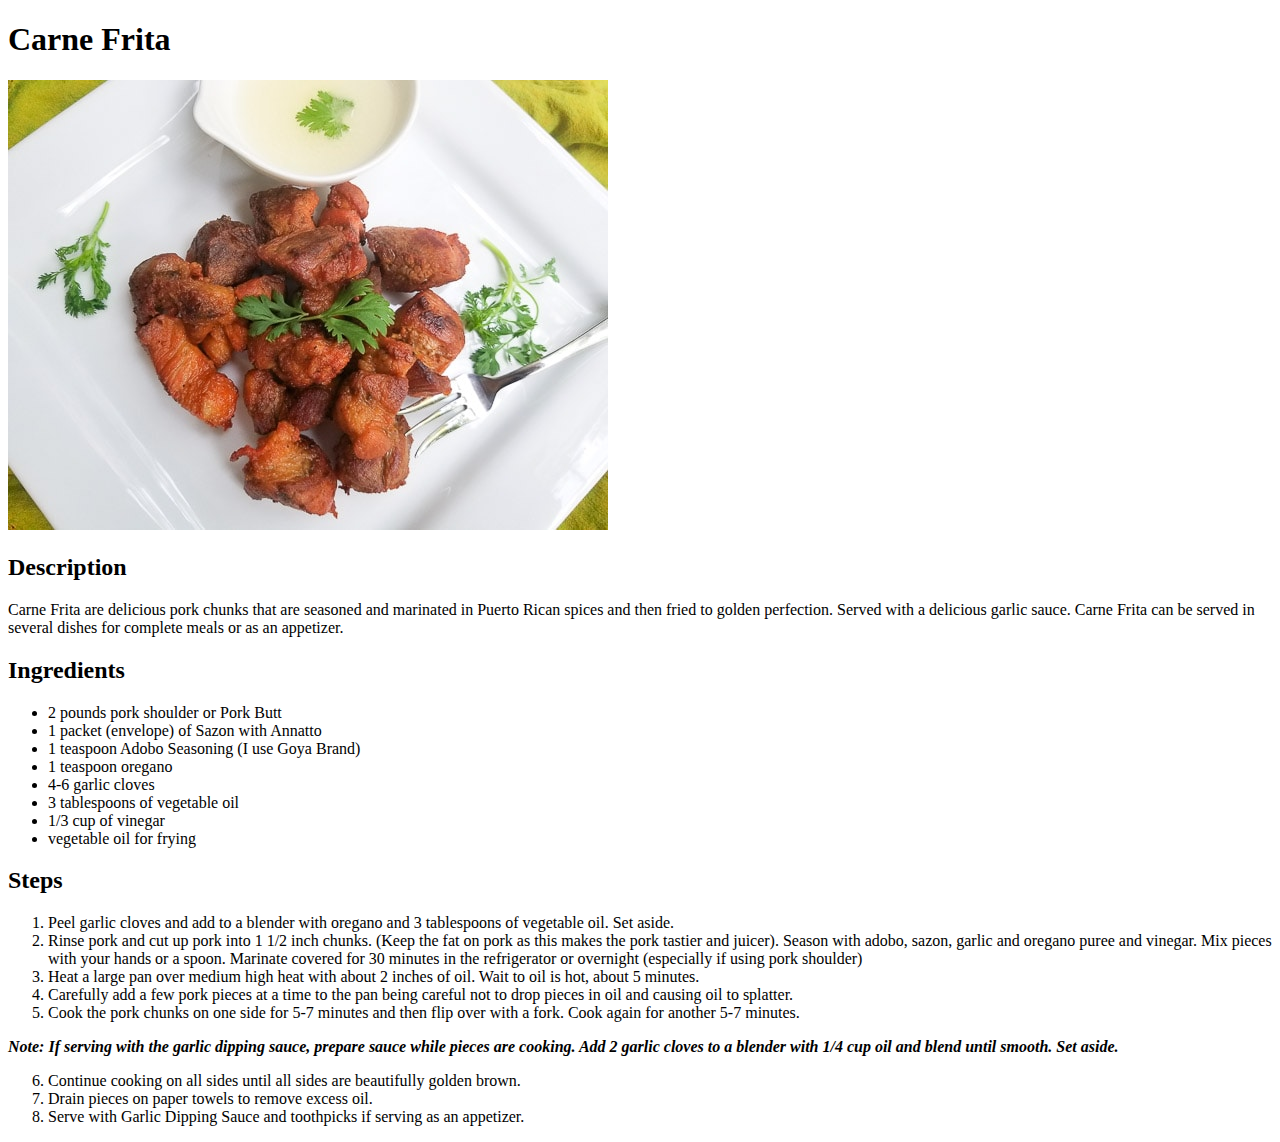
<file: recipes/carnefrita.html>
<!DOCTYPE html>
<html lang="en-us">

<head>
    <meta charset="utf-8">
    <title>Carne Frita</title>
</head>

<body>
    <h1>Carne Frita</h1>
    <img src="./images/carnefrita.jpg" alt="Carne Frita on a plate.">
    <h2>Description</h2>
    <p>Carne Frita are delicious pork chunks that are seasoned and marinated in Puerto Rican spices and then fried to
        golden perfection. Served with a delicious garlic sauce. Carne Frita can be served in several dishes for
        complete meals or as an appetizer.</p>
    <h2>Ingredients</h2>
    <ul>
        <li>2 pounds pork shoulder or Pork Butt</li>
        <li>1 packet (envelope) of Sazon with Annatto</li>
        <li>1 teaspoon Adobo Seasoning (I use Goya Brand)</li>
        <li>1 teaspoon oregano</li>
        <li>4-6 garlic cloves</li>
        <li>3 tablespoons of vegetable oil</li>
        <li>1/3 cup of vinegar</li>
        <li>vegetable oil for frying</li>
    </ul>
    <h2>Steps</h2>
    <ol>
        <li>Peel garlic cloves and add to a blender with oregano and 3 tablespoons of vegetable oil. Set aside.</li>
        <li>Rinse pork and cut up pork into 1 1/2 inch chunks. (Keep the fat on pork as this makes the pork tastier and
            juicer). Season with adobo, sazon, garlic and oregano puree and vinegar. Mix pieces with your hands or a
            spoon. Marinate covered for 30 minutes in the refrigerator or overnight (especially if using pork shoulder)
        </li>
        <li>Heat a large pan over medium high heat with about 2 inches of oil. Wait to oil is hot, about 5 minutes.</li>
        <li>Carefully add a few pork pieces at a time to the pan being careful not to drop pieces in oil and causing oil
            to
            splatter.</li>
        <li>Cook the pork chunks on one side for 5-7 minutes and then flip over with a fork.
            Cook again for another 5-7 minutes.</li>
    </ol>
    <p><strong><em>Note: If serving with the garlic dipping sauce, prepare sauce while pieces are cooking. Add 2 garlic
                cloves to a blender with 1/4 cup oil and blend until smooth. Set aside.</em></strong></p>

    <ol start="6">
        <li>Continue cooking on all sides until all sides are beautifully golden brown.</li>
        <li>Drain pieces on paper towels to remove excess oil.</li>
        <li>Serve with Garlic Dipping Sauce and toothpicks if serving as an appetizer.</li>
    </ol>
</body>

</html>
</file>
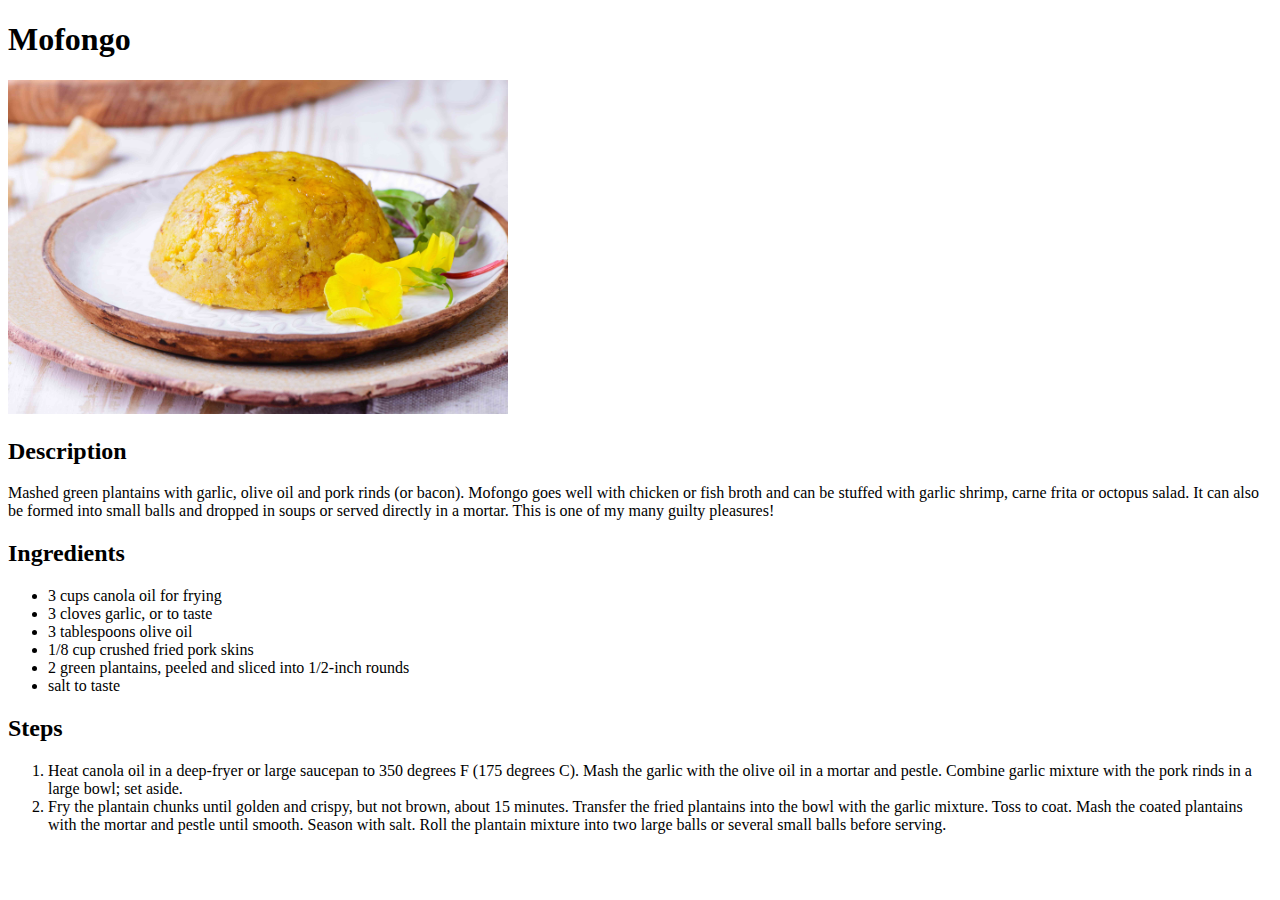
<file: recipes/mofongo.html>
<!DOCTYPE html>
<html lang="en-us">

<head>
    <meta charset="utf-8">
    <title>Mofongo | Odin Recipes</title>
</head>

<body>
    <h1>Mofongo</h1>
    <img src="./images/mofongo.jpg" alt="A classic mofongo." width="500">
    <h2>Description</h2>
    <p>Mashed green plantains with garlic, olive oil and pork rinds (or bacon). Mofongo goes well with chicken or fish
        broth and can be stuffed with garlic shrimp, carne frita or octopus salad. It can also be formed into small
        balls and dropped in soups or served directly in a mortar. This is one of my many guilty pleasures!</p>
    <h2>Ingredients</h2>
    <ul>
        <li>3 cups canola oil for frying</li>
        <li>3 cloves garlic, or to taste</li>
        <li>3 tablespoons olive oil</li>
        <li>1/8 cup crushed fried pork skins</li>
        <li>2 green plantains, peeled and sliced into 1/2-inch rounds</li>
        <li>salt to taste</li>
    </ul>
    <h2>Steps</h2>
    <ol>
        <li>Heat canola oil in a deep-fryer or large saucepan to 350 degrees F (175 degrees C). Mash the garlic with the
            olive oil in a mortar and pestle. Combine garlic mixture with the pork rinds in a large bowl; set aside.
        </li>
        <li>Fry the plantain chunks until golden and crispy, but not brown, about 15 minutes. Transfer the fried
            plantains into the bowl with the garlic mixture. Toss to coat. Mash the coated plantains with the mortar and
            pestle until smooth. Season with salt. Roll the plantain mixture into two large balls or several small balls
            before serving.</li>
    </ol>

</body>

</html>
</file>
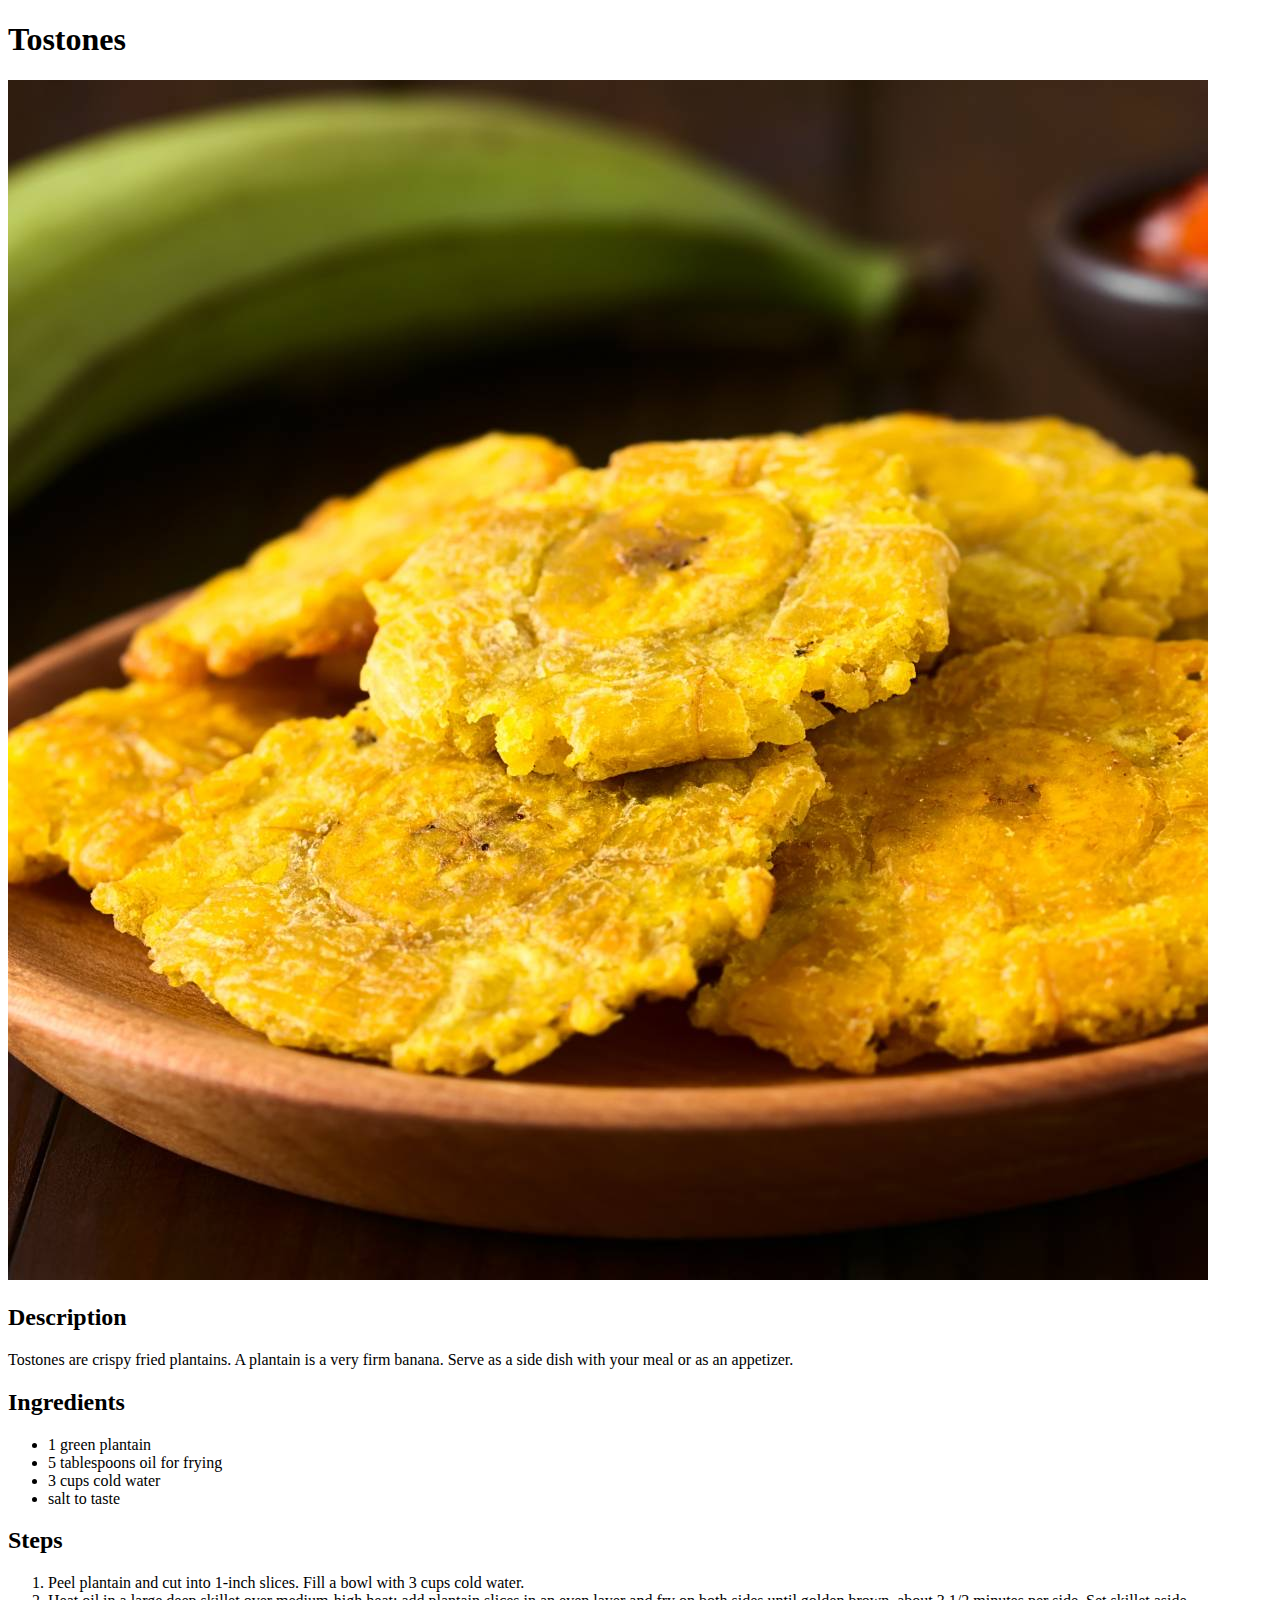
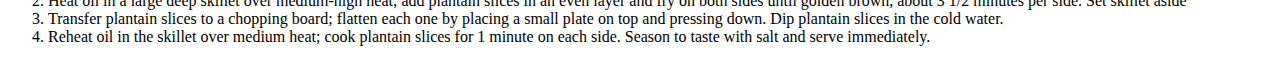
<file: recipes/tostones.html>
<!DOCTYPE html>
<html lang="en-us">

<head>
    <meta charset="utf-8">
    <title>Tostones</title>
</head>

<body>
    <h1>Tostones</h1>
    <img src="./images/tostones.jpg" alt="Tostones on a plate.">
    <h2>Description</h2>
    <p>Tostones are crispy fried plantains. A plantain is a very firm banana. Serve as a side dish with your meal or as
        an appetizer.</p>
    <h2>Ingredients</h2>
    <ul>
        <li>1 green plantain</li>
        <li>5 tablespoons oil for frying</li>
        <li>3 cups cold water</li>
        <li>salt to taste</li>
    </ul>
    <h2>Steps</h2>
    <ol>
        <li>Peel plantain and cut into 1-inch slices. Fill a bowl with 3 cups cold water.</li>
        <li>Heat oil in a large deep skillet over medium-high heat; add plantain slices in an even layer and fry on both
            sides until golden brown, about 3 1/2 minutes per side. Set skillet aside</li>
        <li>Transfer plantain slices to a chopping board; flatten each one by placing a small plate on top and pressing
            down. Dip plantain slices in the cold water.</li>
        <li>Reheat oil in the skillet over medium heat; cook plantain slices for 1 minute on each side. Season to taste
            with salt and serve immediately.</li>
    </ol>
</body>

</html>
</file>
